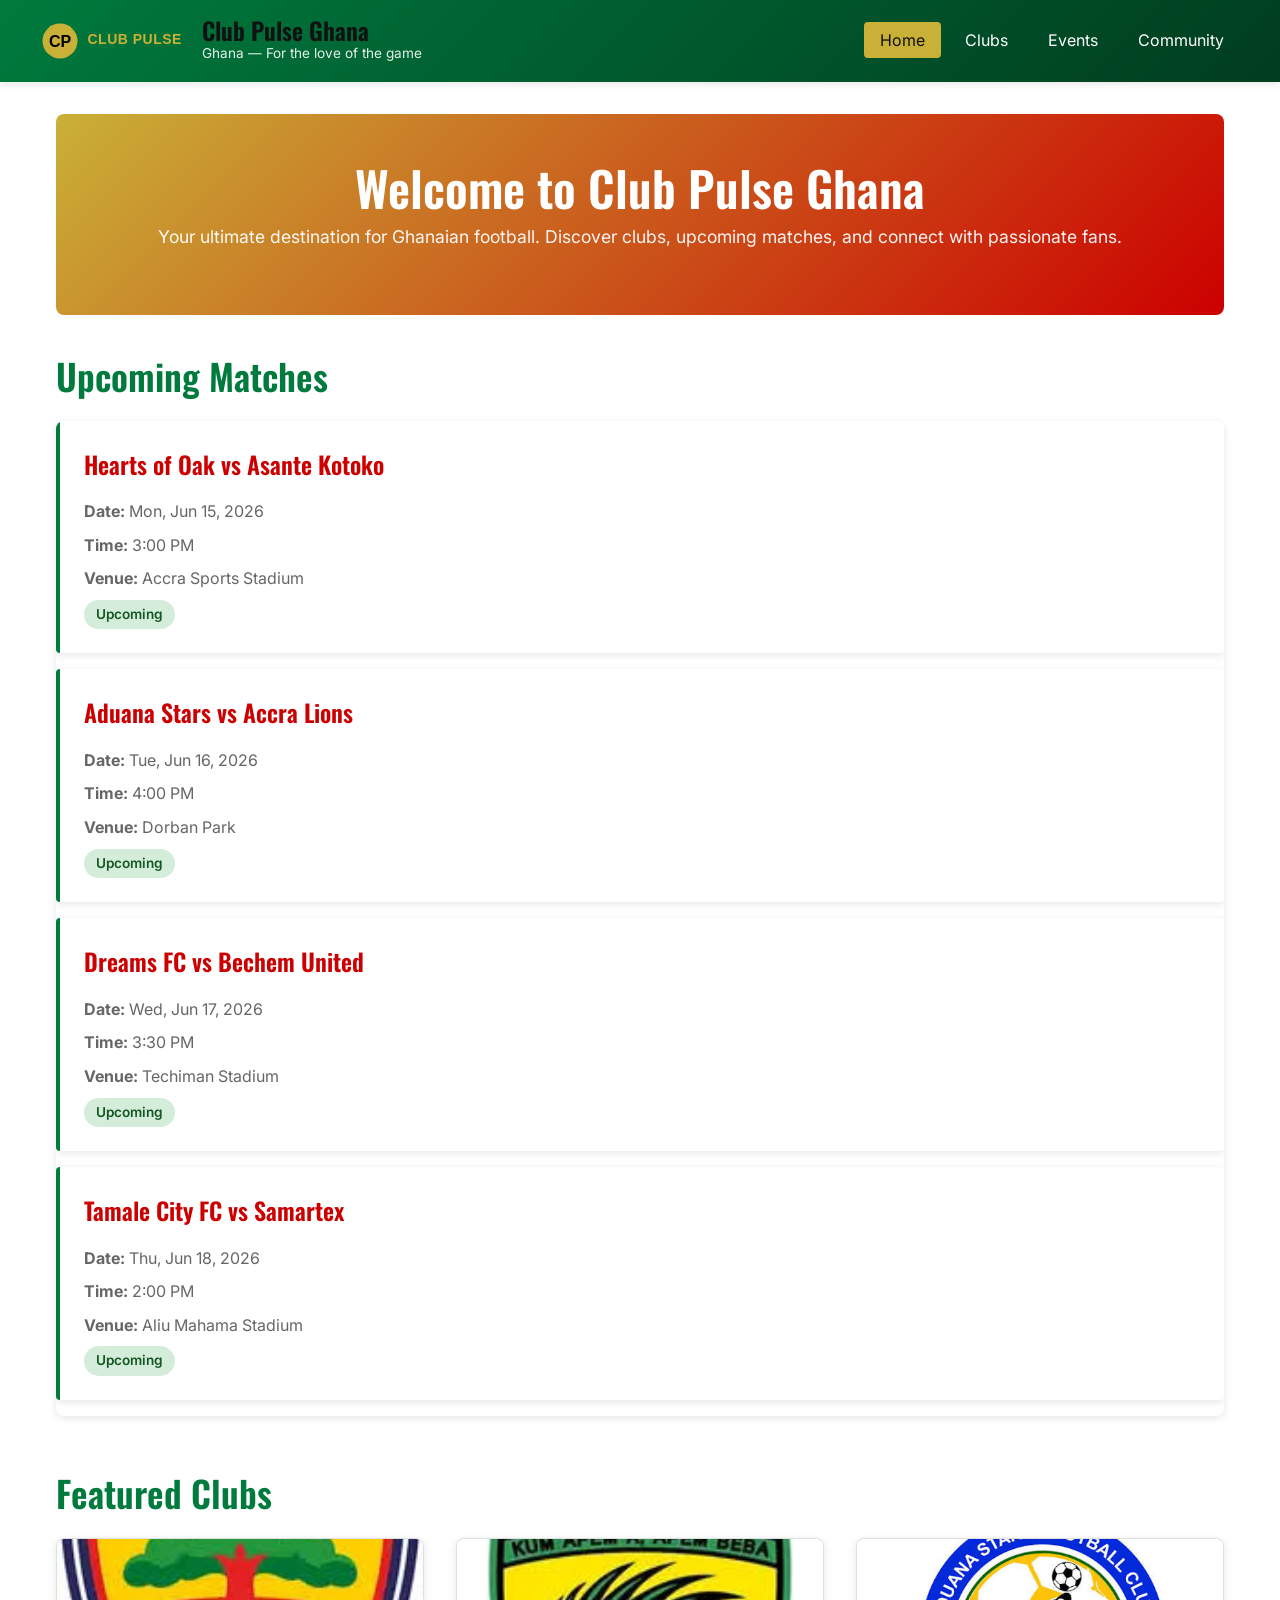
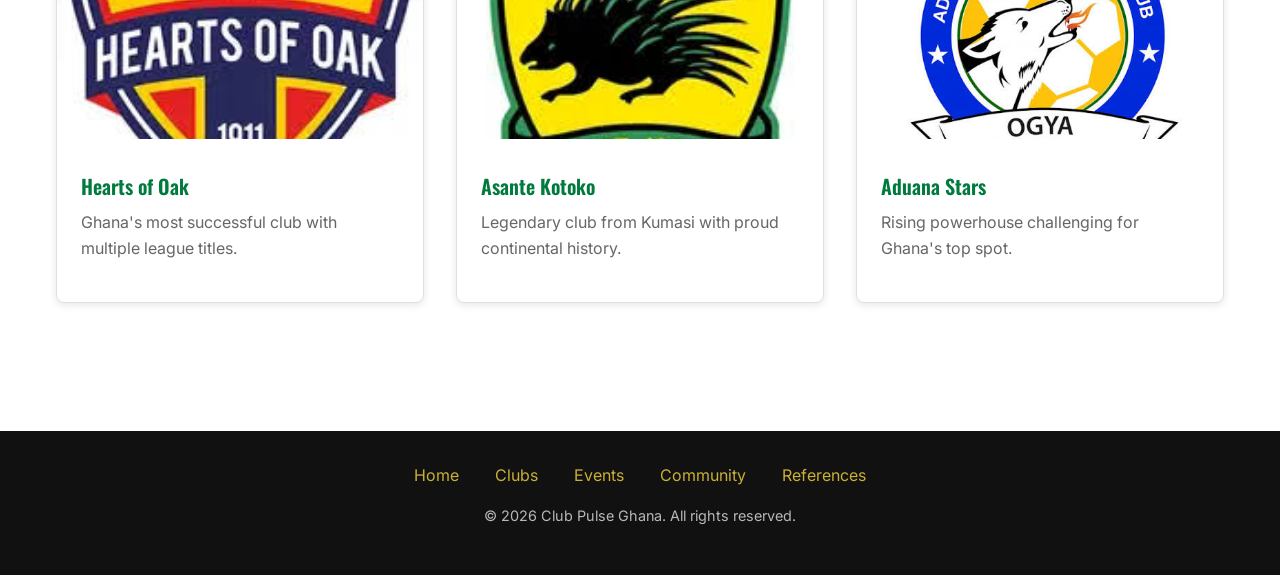
<file: project/index.html>
<!DOCTYPE html>
<html lang="en">

<head>
    <meta charset="UTF-8">
    <meta name="viewport" content="width=device-width, initial-scale=1.0">
    <meta name="description" content="Club Pulse Ghana - Your hub for Ghanaian football. Discover club profiles, match schedules, and connect with fans across Ghana.">
    <meta name="author" content="edward brefo">
    <title>Club Pulse Ghana - Home</title>
    <link rel="icon" href="../images/club-pulse-favicon2.svg" type="image/svg+xml">
    <link rel="preconnect" href="https://fonts.googleapis.com" crossorigin>
    <link rel="preconnect" href="https://fonts.gstatic.com" crossorigin>
    <link href="https://fonts.googleapis.com/css2?family=Oswald:wght@400;600&family=Inter:wght@300;400;600&display=swap" rel="stylesheet">
    <link rel="stylesheet" href="styles.css">
</head>

<body>
    <header>
        <div class="header-content">
            <div class="logo-section">
                <img src="../images/club-pulse-header.svg" alt="Club Pulse Ghana logo">
                <div>
                    <h1>Club Pulse Ghana</h1>
                    <p class="tagline">Ghana — For the love of the game</p>
                </div>
            </div>
            <nav>
                <ul>
                    <li><a href="index.html" class="active">Home</a></li>
                    <li><a href="clubs.html">Clubs</a></li>
                    <li><a href="events.html">Events</a></li>
                    <li><a href="community.html">Community</a></li>
                </ul>
            </nav>
        </div>
    </header>

    <main>
        <section class="hero">
            <h1>Welcome to Club Pulse Ghana</h1>
            <p>Your ultimate destination for Ghanaian football. Discover clubs, upcoming matches, and connect with passionate fans.</p>
        </section>

        <section>
            <h2>Upcoming Matches</h2>
            <div id="matchFeed" class="events-table">
                <p>Loading matches...</p>
            </div>
        </section>

        <section>
            <h2>Featured Clubs</h2>
            <div class="cards-grid">
                <div class="card">
                    <img src="../images/hearts-of-oak.jpg" alt="Hearts of Oak" class="card-image" loading="lazy">
                    <div class="card-content">
                        <h3 class="card-title">Hearts of Oak</h3>
                        <p class="card-text">Ghana's most successful club with multiple league titles.</p>
                    </div>
                </div>
                <div class="card">
                    <img src="../images/kotoko.jpg" alt="Asante Kotoko" class="card-image" loading="lazy">
                    <div class="card-content">
                        <h3 class="card-title">Asante Kotoko</h3>
                        <p class="card-text">Legendary club from Kumasi with proud continental history.</p>
                    </div>
                </div>
                <div class="card">
                    <img src="../images/aduana.jpg" alt="Aduana Stars" class="card-image" loading="lazy">
                    <div class="card-content">
                        <h3 class="card-title">Aduana Stars</h3>
                        <p class="card-text">Rising powerhouse challenging for Ghana's top spot.</p>
                    </div>
                </div>
            </div>
        </section>
    </main>

    <footer>
        <div class="footer-content">
            <div class="footer-links">
                <a href="index.html">Home</a>
                <a href="clubs.html">Clubs</a>
                <a href="events.html">Events</a>
                <a href="community.html">Community</a>
                <a href="references.html">References</a>
            </div>
            <p class="copyright">&copy; 2026 Club Pulse Ghana. All rights reserved.</p>
        </div>
    </footer>

    <script src="script.js"></script>
</body>

</html>
</file>
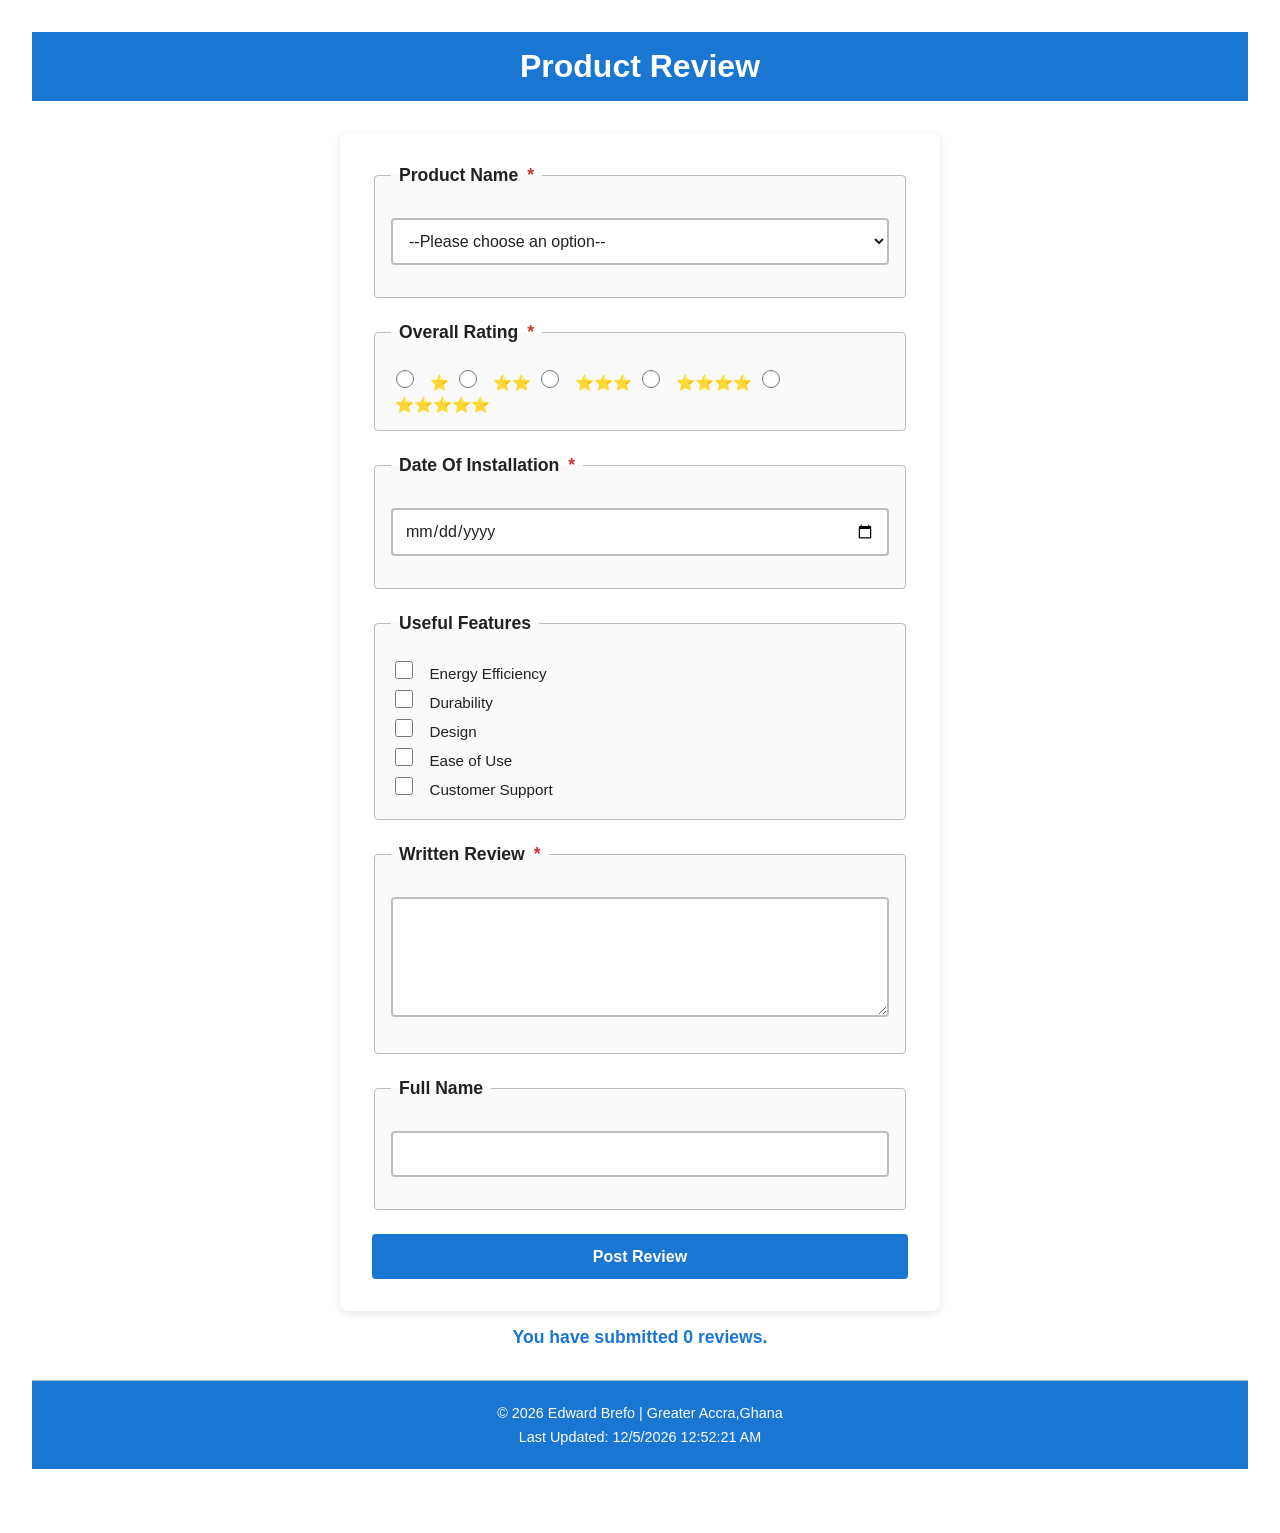
<file: forms.html>
<!DOCTYPE html>
<html lang="en">
<head>
    <meta charset="UTF-8">
    <meta name="viewport" content="width=device-width, initial-scale=1.0">
    <meta name="description" content="Product Review form to collect customer feedback on electronics including rating, installation date, and detailed reviews.">
    <meta name="author" content="Edward Brefo">
    <title>Product Review Form</title>
    <link rel="stylesheet" href="styles/forms.css">
    <script src="scripts/forms.js" defer></script>
</head>
<body>
    <header><h1>
        Product Review
    </h1></header>
    <main>
      <form id="reviewForm">
        <fieldset>
        <legend>Product Name <span class="required">*</span></legend>
        <select name="product" id="productSelect" required>
            <option value="" disabled selected>--Please choose an option--</option>
        </select>
        </fieldset>

        <fieldset>
        <legend>Overall Rating <span class="required">*</span></legend>
        <input type="radio" id="1star" name="rating" value="1" required>
        <label for="1star">⭐</label>
        <input type="radio" id="2star" name="rating" value="2">
        <label for="2star">⭐⭐</label>
        <input type="radio" id="3star" name="rating" value="3">
        <label for="3star">⭐⭐⭐</label>
        <input type="radio" id="4star" name="rating" value="4">
        <label for="4star">⭐⭐⭐⭐</label>
        <input type="radio" id="5star" name="rating" value="5">
        <label for="5star">⭐⭐⭐⭐⭐</label>
        </fieldset>

        <fieldset>
        <legend>Date Of Installation <span class="required">*</span></legend>
        <input type="date" id="dateInstall" name="dateInstall" required>
        </fieldset>
        
        <fieldset>
        <legend>Useful Features</legend>

        <input type="checkbox" id="featureEfficiency" name="features" value="Energy Efficiency">
        <label for="featureEfficiency">Energy Efficiency</label><br>

         <input type="checkbox" id="featureDurability" name="features" value="Durability">
         <label for="featureDurability">Durability</label><br>

         <input type="checkbox" id="featureDesign" name="features" value="Design">
         <label for="featureDesign">Design</label><br>

        <input type="checkbox" id="featureEase" name="features" value="Ease of Use">
        <label for="featureEase">Ease of Use</label><br>

        <input type="checkbox" id="featureSupport" name="features" value="Customer Support">
         <label for="featureSupport">Customer Support</label>
        </fieldset>
    
        <fieldset>
        <legend>Written Review <span class="required">*</span></legend>
        <textarea id="reviewText" name="reviewText" rows="4" cols="50" required></textarea>
        </fieldset>
        
        <fieldset>
        <legend>Full Name</legend>
        <input type="text" id="fullName" name="fullName">
        </fieldset>

        <button type="submit">Post Review</button>

      </form>
      <p id="reviewCount" style="text-align: center; margin-top: 1rem; font-weight: bold;"></p>
    </main>
    <footer>
    <p>©️ <span id="currentyear"></span> Edward Brefo | Greater Accra,Ghana</p>
    <p id="lastModified"></p>
    </footer>
</body>
</html>
</file>
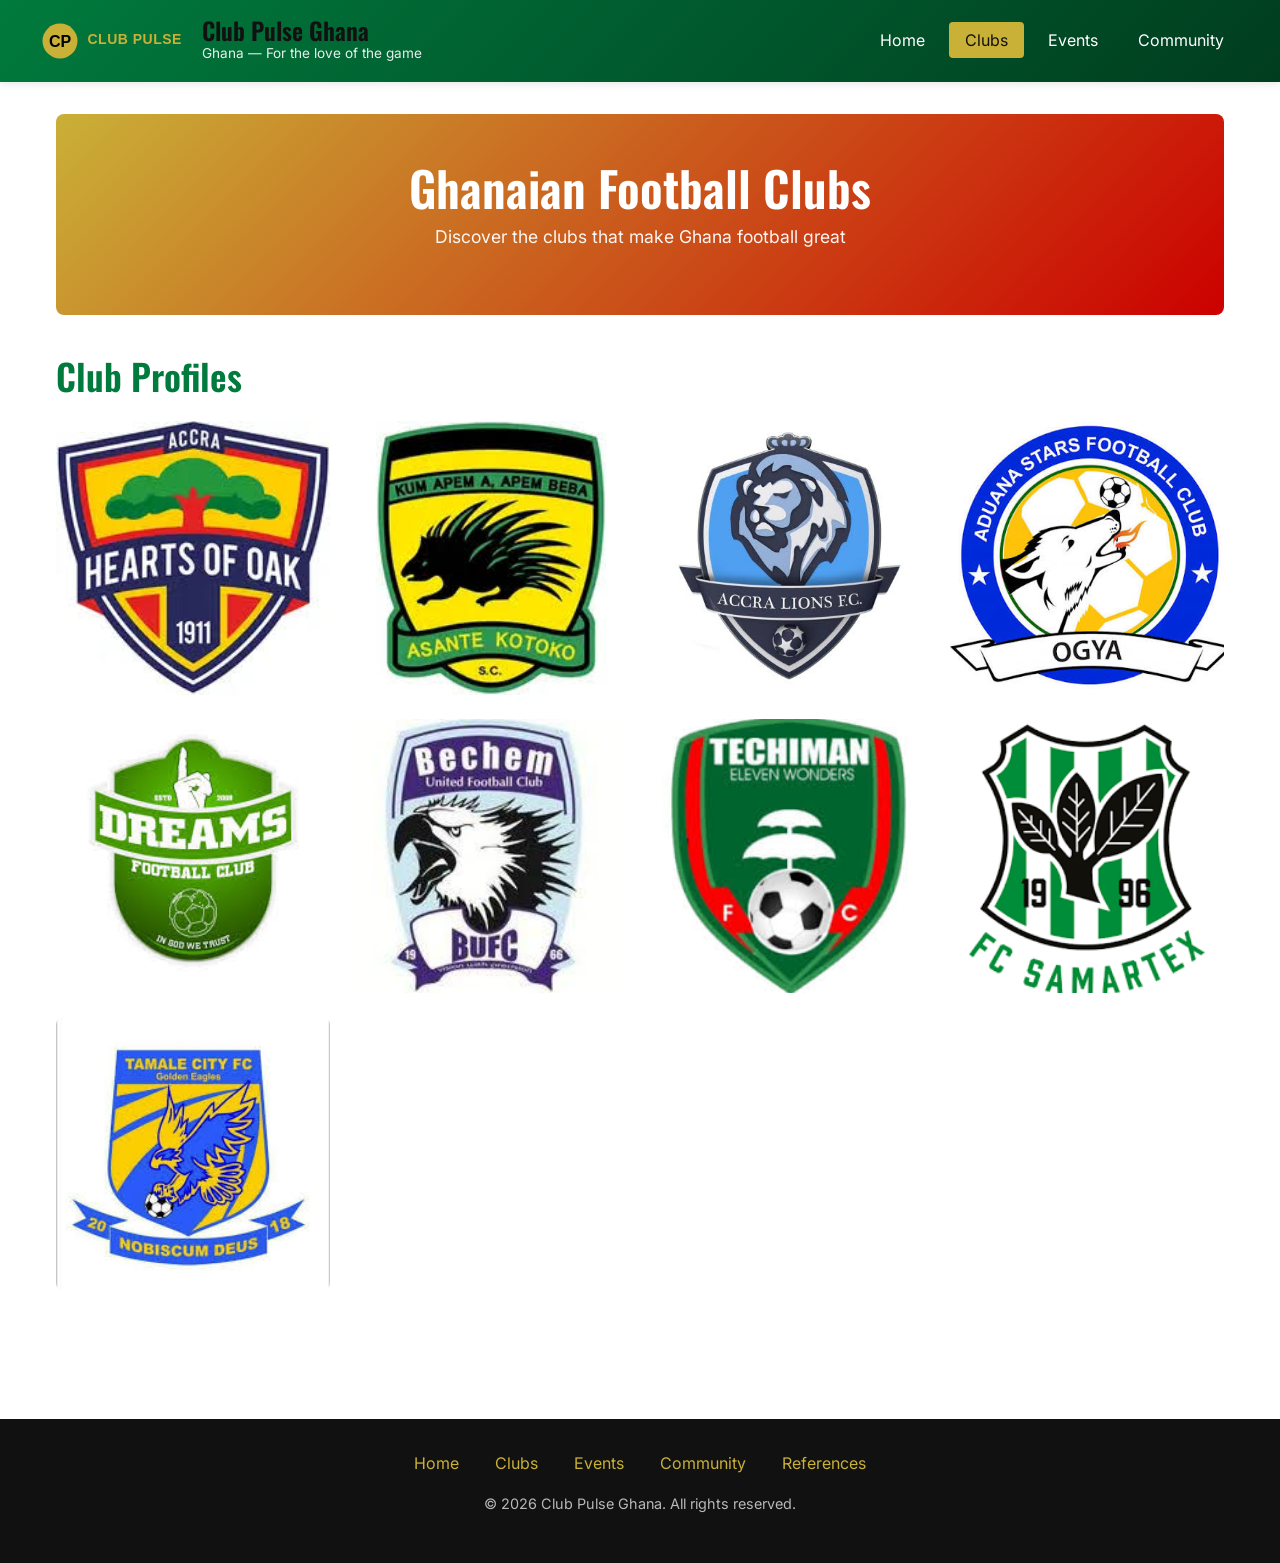
<file: project/clubs.html>
<!DOCTYPE html>
<html lang="en">

<head>
    <meta charset="UTF-8">
    <meta name="viewport" content="width=device-width, initial-scale=1.0">
    <meta name="description" content="Explore Ghana's top football clubs including Hearts of Oak, Asante Kotoko, and more on Club Pulse Ghana.">
    <title>Clubs - Club Pulse Ghana</title>
    <link rel="icon" href="../images/club-pulse-favicon2.svg" type="image">
    <link rel="preconnect" href="https://fonts.googleapis.com" crossorigin>
    <link rel="preconnect" href="https://fonts.gstatic.com" crossorigin>
    <link href="https://fonts.googleapis.com/css2?family=Oswald:wght@400;600&family=Inter:wght@300;400;600&display=swap" rel="stylesheet">
    <link rel="stylesheet" href="styles.css">
</head>

<body>
    <header>
        <div class="header-content">
            <div class="logo-section">
                <img src="../images/club-pulse-header.svg" alt="Club Pulse Ghana logo">
                <div>
                    <h1>Club Pulse Ghana</h1>
                    <p class="tagline">Ghana — For the love of the game</p>
                </div>
            </div>
            <nav>
                <ul>
                    <li><a href="index.html">Home</a></li>
                    <li><a href="clubs.html" class="active">Clubs</a></li>
                    <li><a href="events.html">Events</a></li>
                    <li><a href="community.html">Community</a></li>
                </ul>
            </nav>
        </div>
    </header>

    <main>
        <section class="hero">
            <h1>Ghanaian Football Clubs</h1>
            <p>Discover the clubs that make Ghana football great</p>
        </section>

        <section>
            <h2>Club Profiles</h2>
            <div class="gallery-grid">
                <div class="gallery-item">
                    <img src="../images/hearts-of-oak.jpg" alt="Hearts of Oak" loading="lazy">
                    <div class="gallery-overlay">
                        <div>Hearts of Oak</div>
                    </div>
                </div>
                <div class="gallery-item">
                    <img src="../images/kotoko.jpg" alt="Asante Kotoko" loading="lazy">
                    <div class="gallery-overlay">
                        <div>Asante Kotoko</div>
                    </div>
                </div>
                <div class="gallery-item">
                    <img src="../images/accra-lions.jpg" alt="Accra Lions" loading="lazy">
                    <div class="gallery-overlay">
                        <div>Accra Lions</div>
                    </div>
                </div>
                <div class="gallery-item">
                    <img src="../images/aduana.jpg" alt="Aduana Stars" loading="lazy">
                    <div class="gallery-overlay">
                        <div>Aduana Stars</div>
                    </div>
                </div>
                <div class="gallery-item">
                    <img src="../images/dreams.jpg" alt="Dreams FC" loading="lazy">
                    <div class="gallery-overlay">
                        <div>Dreams FC</div>
                    </div>
                </div>
                <div class="gallery-item">
                    <img src="../images/bechem.jpg" alt="Bechem United" loading="lazy">
                    <div class="gallery-overlay">
                        <div>Bechem United</div>
                    </div>
                </div>
                <div class="gallery-item">
                    <img src="../images/techiman-eleven-wonders.jpg" alt="Techiman Eleven Wonders" loading="lazy">
                    <div class="gallery-overlay">
                        <div>Techiman Eleven Wonders</div>
                    </div>
                </div>
                <div class="gallery-item">
                    <img src="../images/samartex.png" alt="Samartex" loading="lazy">
                    <div class="gallery-overlay">
                        <div>Samartex</div>
                    </div>
                </div>
                <div class="gallery-item">
                    <img src="../images/tamale-city.jpg" alt="Tamale City FC" loading="lazy">
                    <div class="gallery-overlay">
                        <div>Tamale City FC</div>
                    </div>
                </div>
            </div>
        </section>
    </main>

    <footer>
        <div class="footer-content">
            <div class="footer-links">
                <a href="index.html">Home</a>
                <a href="clubs.html">Clubs</a>
                <a href="events.html">Events</a>
                <a href="community.html">Community</a>
                <a href="references.html">References</a>
            </div>
            <p class="copyright">&copy; 2026 Club Pulse Ghana. All rights reserved.</p>
        </div>
    </footer>

    <script src="script.js"></script>
</body>

</html>
</file>
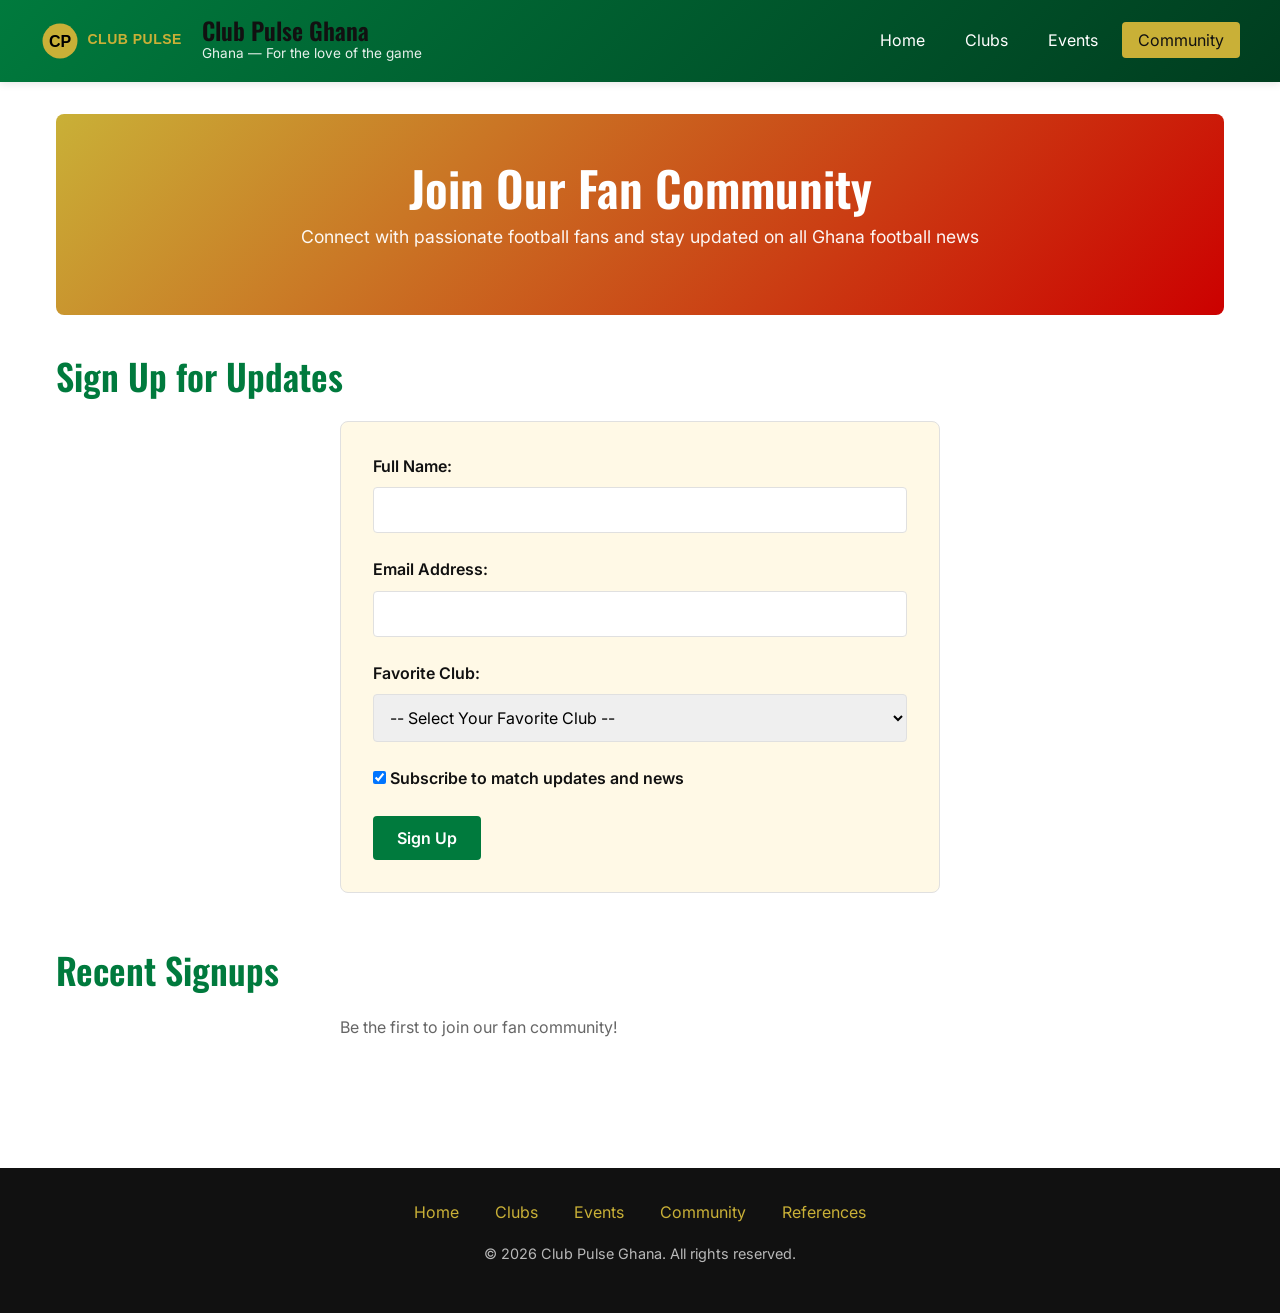
<file: project/community.html>
<!DOCTYPE html>
<html lang="en">

<head>
    <meta charset="UTF-8">
    <meta name="viewport" content="width=device-width, initial-scale=1.0">
    <meta name="description" content="Join the Club Pulse Ghana fan community. Sign up to receive match updates and connect with fellow football enthusiasts.">
    <title>Community - Club Pulse Ghana</title>
    <link rel="icon" href="../images/club-pulse-favicon2.svg" type="image/svg+xml">
    <link rel="preconnect" href="https://fonts.googleapis.com" crossorigin>
    <link rel="preconnect" href="https://fonts.gstatic.com" crossorigin>
    <link href="https://fonts.googleapis.com/css2?family=Oswald:wght@400;600&family=Inter:wght@300;400;600&display=swap" rel="stylesheet">
    <link rel="stylesheet" href="styles.css">
</head>

<body>
    <header>
        <div class="header-content">
            <div class="logo-section">
                <img src="../images/club-pulse-header.svg" alt="Club Pulse Ghana logo">
                <div>
                    <h1>Club Pulse Ghana</h1>
                    <p class="tagline">Ghana — For the love of the game</p>
                </div>
            </div>
            <nav>
                <ul>
                    <li><a href="index.html">Home</a></li>
                    <li><a href="clubs.html">Clubs</a></li>
                    <li><a href="events.html">Events</a></li>
                    <li><a href="community.html" class="active">Community</a></li>
                </ul>
            </nav>
        </div>
    </header>

    <main>
        <section class="hero">
            <h1>Join Our Fan Community</h1>
            <p>Connect with passionate football fans and stay updated on all Ghana football news</p>
        </section>

        <section>
            <h2>Sign Up for Updates</h2>
            <form id="fanForm">
                <div class="form-group">
                    <label for="name">Full Name:</label>
                    <input type="text" id="name" name="name" required>
                </div>

                <div class="form-group">
                    <label for="email">Email Address:</label>
                    <input type="email" id="email" name="email" required>
                </div>

                <div class="form-group">
                    <label for="club">Favorite Club:</label>
                    <select id="club" name="club" required>
                        <option value="">-- Select Your Favorite Club --</option>
                        <option value="Hearts of Oak">Hearts of Oak</option>
                        <option value="Asante Kotoko">Asante Kotoko</option>
                        <option value="Aduana Stars">Aduana Stars</option>
                        <option value="Accra Lions">Accra Lions</option>
                        <option value="Dreams FC">Dreams FC</option>
                        <option value="Bechem United">Bechem United</option>
                        <option value="Techiman Eleven Wonders">Techiman Eleven Wonders</option>
                        <option value="Samartex">Samartex</option>
                        <option value="Tamale City">Tamale City FC</option>
                    </select>
                </div>

                <div class="form-group">
                    <label>
                        <input type="checkbox" name="newsletter" checked>
                        Subscribe to match updates and news
                    </label>
                </div>

                <button type="submit" class="btn">Sign Up</button>
            </form>

            <div id="formMessage"></div>
        </section>

        <section>
            <h2>Recent Signups</h2>
            <div id="signupsList" class="signups-list">
                <p>Be the first to join our fan community!</p>
            </div>
        </section>
    </main>

    <footer>
        <div class="footer-content">
            <div class="footer-links">
                <a href="index.html">Home</a>
                <a href="clubs.html">Clubs</a>
                <a href="events.html">Events</a>
                <a href="community.html">Community</a>
                <a href="references.html">References</a>
            </div>
            <p class="copyright">&copy; 2026 Club Pulse Ghana. All rights reserved.</p>
        </div>
    </footer>

    <script src="script.js"></script>
</body>

</html>
</file>
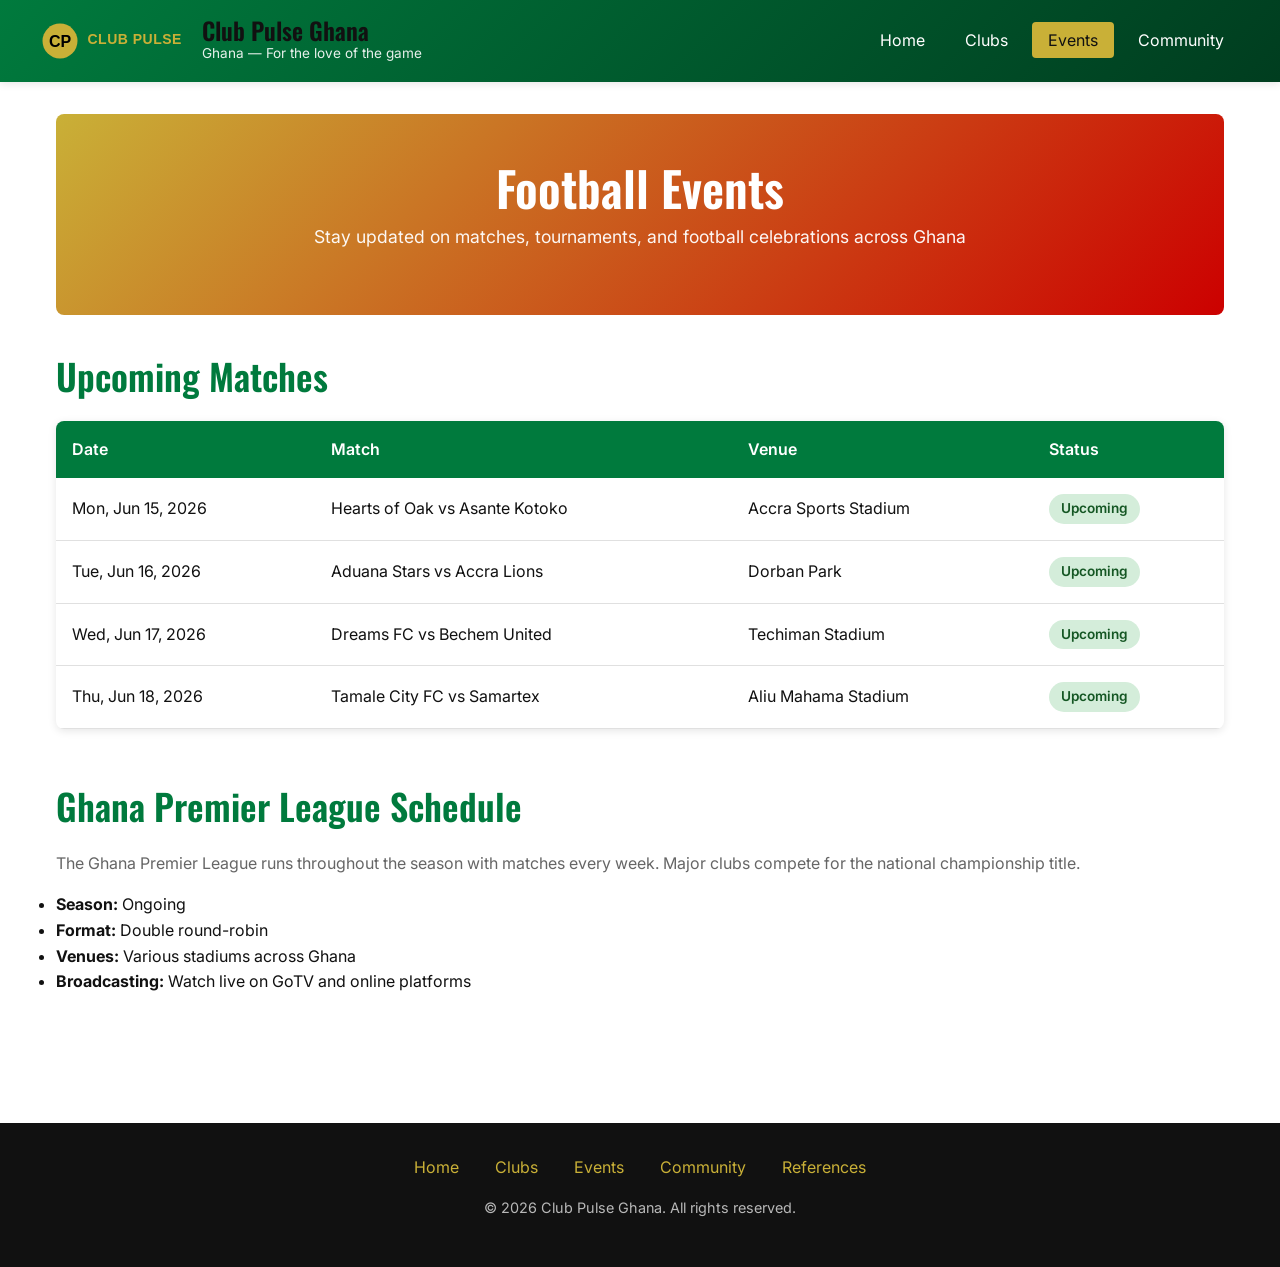
<file: project/events.html>
<!DOCTYPE html>
<html lang="en">

<head>
    <meta charset="UTF-8">
    <meta name="viewport" content="width=device-width, initial-scale=1.0">
    <meta name="description" content="View upcoming football events, matches, and tournaments in Ghana on Club Pulse Ghana.">
    <title>Events - Club Pulse Ghana</title>
    <link rel="icon" href="../images/club-pulse-favicon2.svg" type="image/svg+xml">
    <link rel="preconnect" href="https://fonts.googleapis.com" crossorigin>
    <link rel="preconnect" href="https://fonts.gstatic.com" crossorigin>
    <link href="https://fonts.googleapis.com/css2?family=Oswald:wght@400;600&family=Inter:wght@300;400;600&display=swap" rel="stylesheet">
    <link rel="stylesheet" href="styles.css">
</head>

<body>
    <header>
        <div class="header-content">
            <div class="logo-section">
                <img src="../images/club-pulse-header.svg" alt="Club Pulse Ghana logo">
                <div>
                    <h1>Club Pulse Ghana</h1>
                    <p class="tagline">Ghana — For the love of the game</p>
                </div>
            </div>
            <nav>
                <ul>
                    <li><a href="index.html">Home</a></li>
                    <li><a href="clubs.html">Clubs</a></li>
                    <li><a href="events.html" class="active">Events</a></li>
                    <li><a href="community.html">Community</a></li>
                </ul>
            </nav>
        </div>
    </header>

    <main>
        <section class="hero">
            <h1>Football Events</h1>
            <p>Stay updated on matches, tournaments, and football celebrations across Ghana</p>
        </section>

        <section>
            <h2>Upcoming Matches</h2>
            <table class="events-table">
                <thead>
                    <tr>
                        <th>Date</th>
                        <th>Match</th>
                        <th>Venue</th>
                        <th>Status</th>
                    </tr>
                </thead>
                <tbody id="eventsTableBody">
                    <tr>
                        <td>Loading...</td>
                        <td></td>
                        <td></td>
                        <td></td>
                    </tr>
                </tbody>
            </table>
        </section>

        <section>
            <h2>Ghana Premier League Schedule</h2>
            <p>The Ghana Premier League runs throughout the season with matches every week. Major clubs compete for the national championship title.</p>
            <ul>
                <li><strong>Season:</strong> Ongoing</li>
                <li><strong>Format:</strong> Double round-robin</li>
                <li><strong>Venues:</strong> Various stadiums across Ghana</li>
                <li><strong>Broadcasting:</strong> Watch live on GoTV and online platforms</li>
            </ul>
        </section>
    </main>

    <footer>
        <div class="footer-content">
            <div class="footer-links">
                <a href="index.html">Home</a>
                <a href="clubs.html">Clubs</a>
                <a href="events.html">Events</a>
                <a href="community.html">Community</a>
                <a href="references.html">References</a>
            </div>
            <p class="copyright">&copy; 2026 Club Pulse Ghana. All rights reserved.</p>
        </div>
    </footer>

    <script src="script.js"></script>
</body>

</html>
</file>
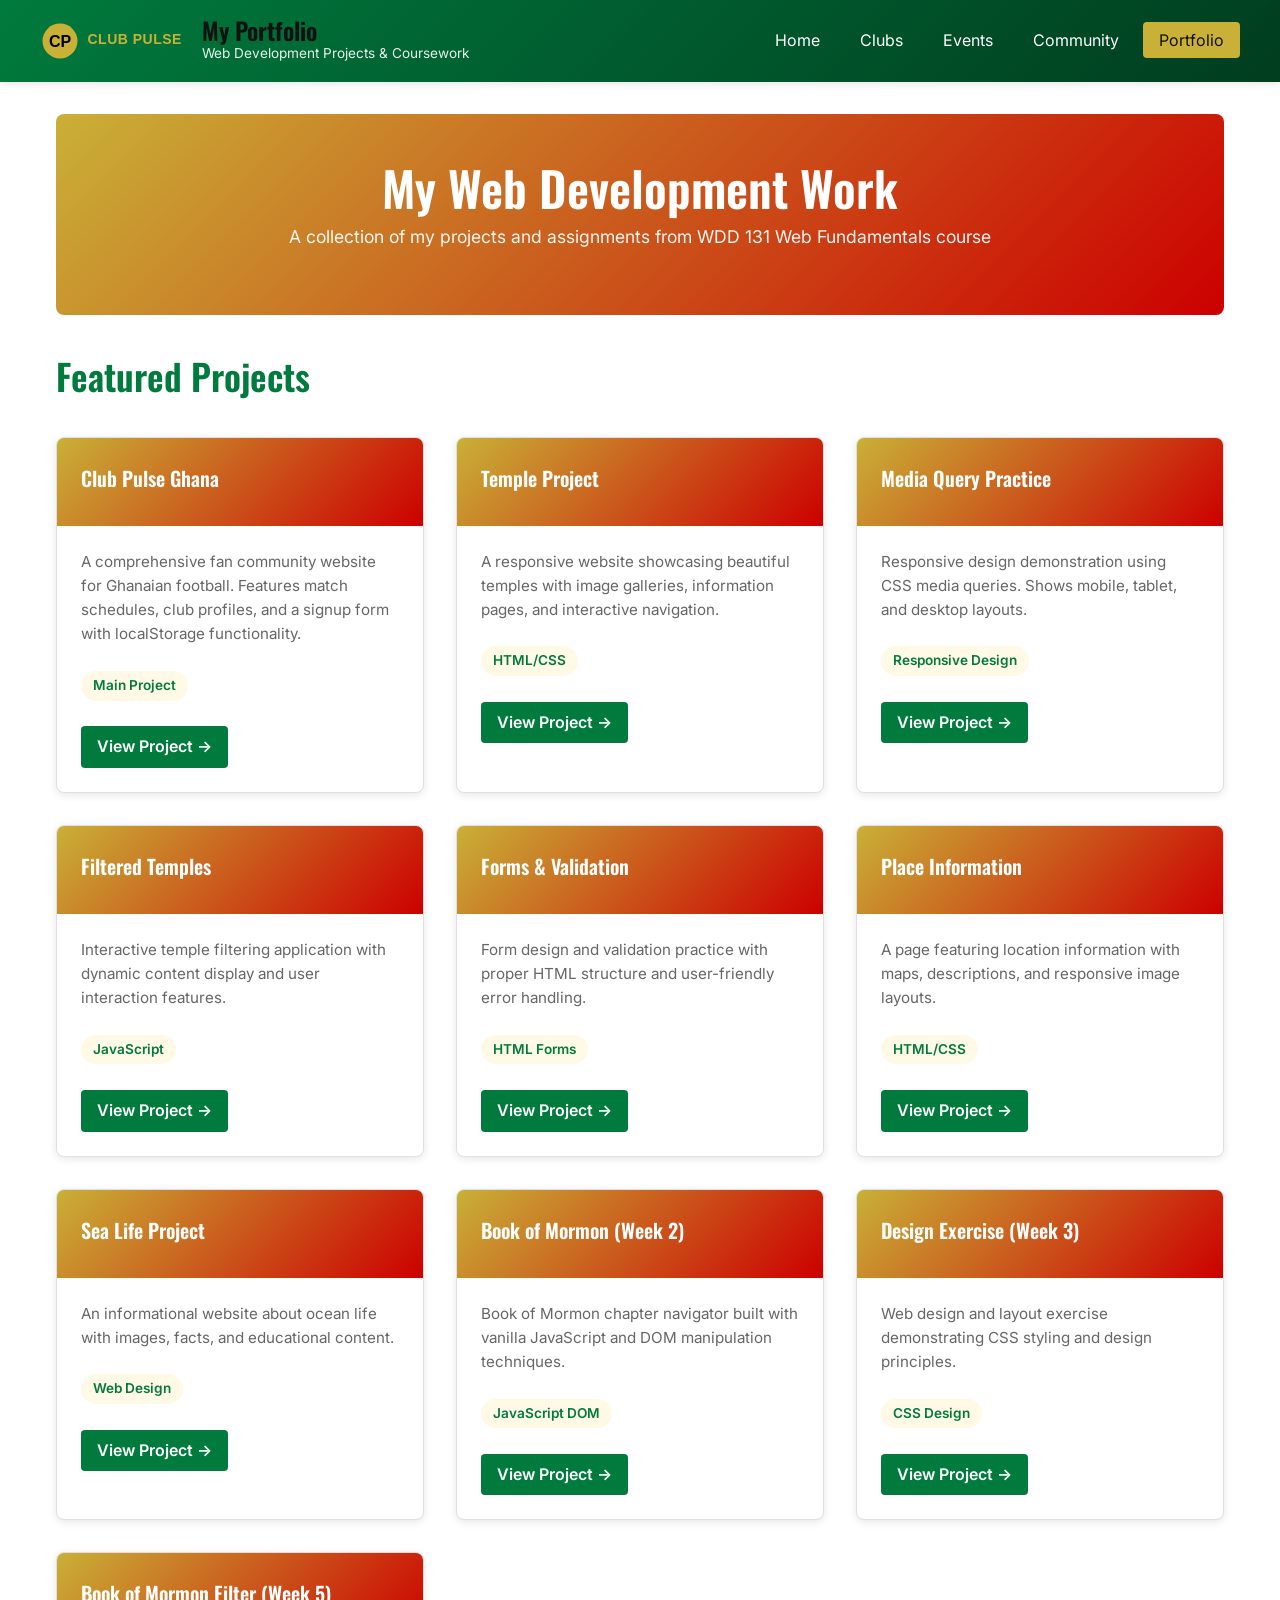
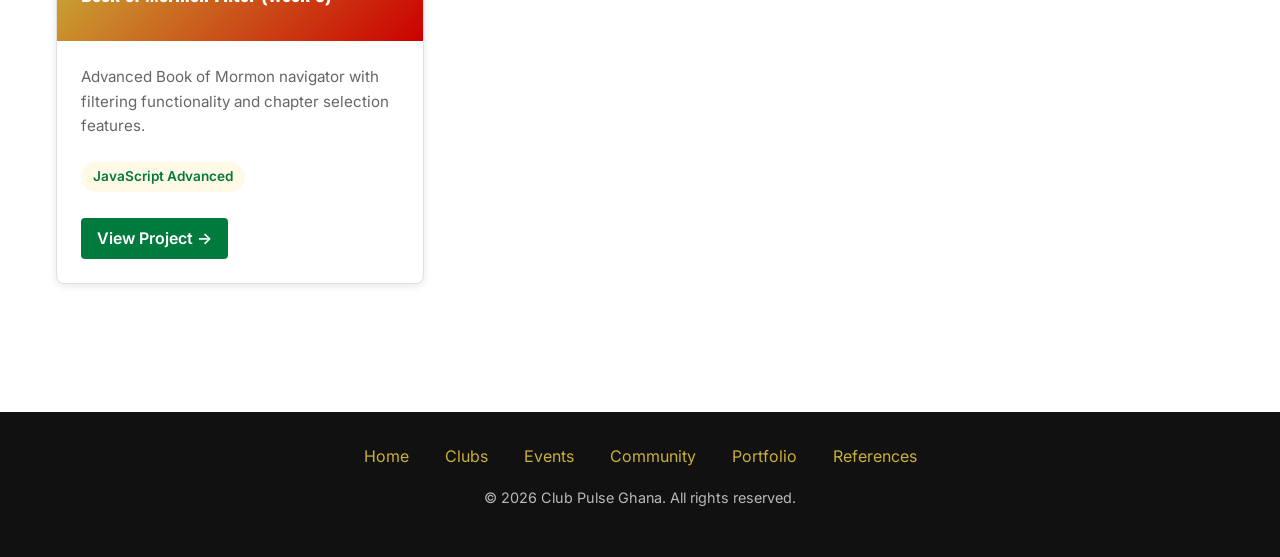
<file: project/portfolio.html>
<!DOCTYPE html>
<html lang="en">

<head>
    <meta charset="UTF-8">
    <meta name="viewport" content="width=device-width, initial-scale=1.0">
    <meta name="description" content="Portfolio - My Web Development Projects and Coursework">
    <title>Portfolio - My Work</title>
    <link rel="icon" href="../images/club-pulse-favicon2.svg" type="image/svg+xml">
    <link rel="preconnect" href="https://fonts.googleapis.com" crossorigin>
    <link rel="preconnect" href="https://fonts.gstatic.com" crossorigin>
    <link href="https://fonts.googleapis.com/css2?family=Oswald:wght@400;600&family=Inter:wght@300;400;600&display=swap" rel="stylesheet">
    <link rel="stylesheet" href="styles.css">
    <style>
        .portfolio-grid {
            display: grid;
            grid-template-columns: repeat(auto-fit, minmax(300px, 1fr));
            gap: 2rem;
            margin-top: 2rem;
        }

        .portfolio-card {
            background: white;
            border: 1px solid var(--border-light);
            border-radius: 8px;
            overflow: hidden;
            box-shadow: var(--shadow);
            transition: var(--transition);
        }

        .portfolio-card:hover {
            transform: translateY(-4px);
            box-shadow: 0 4px 16px rgba(0, 0, 0, 0.15);
        }

        .portfolio-card-header {
            background: linear-gradient(135deg, var(--brand-gold) 0%, var(--brand-red) 100%);
            color: white;
            padding: 1.5rem;
        }

        .portfolio-card-header h3 {
            margin: 0 0 0.5rem 0;
            color: white;
            font-size: 1.25rem;
        }

        .portfolio-card-description {
            padding: 1.5rem;
        }

        .portfolio-card-description p {
            margin-bottom: 1rem;
            font-size: 0.95rem;
        }

        .portfolio-card-link {
            display: inline-block;
            background: var(--brand-green);
            color: white;
            padding: 0.5rem 1rem;
            border-radius: 4px;
            text-decoration: none;
            transition: var(--transition);
            font-weight: 600;
        }

        .portfolio-card-link:hover {
            background: var(--brand-red);
            text-decoration: none;
        }

        .category-label {
            display: inline-block;
            background: var(--bg-soft);
            color: var(--brand-green);
            padding: 0.25rem 0.75rem;
            border-radius: 20px;
            font-size: 0.85rem;
            margin-top: 0.5rem;
            font-weight: 600;
        }
    </style>
</head>

<body>
    <header>
        <div class="header-content">
            <div class="logo-section">
                <img src="../images/club-pulse-header.svg" alt="Club Pulse Ghana logo">
                <div>
                    <h1>My Portfolio</h1>
                    <p class="tagline">Web Development Projects & Coursework</p>
                </div>
            </div>
            <nav>
                <ul>
                    <li><a href="index.html">Home</a></li>
                    <li><a href="clubs.html">Clubs</a></li>
                    <li><a href="events.html">Events</a></li>
                    <li><a href="community.html">Community</a></li>
                    <li><a href="portfolio.html" class="active">Portfolio</a></li>
                </ul>
            </nav>
        </div>
    </header>

    <main>
        <section class="hero">
            <h1>My Web Development Work</h1>
            <p>A collection of my projects and assignments from WDD 131 Web Fundamentals course</p>
        </section>

        <section>
            <h2>Featured Projects</h2>
            <div class="portfolio-grid">
                <!-- Main Project -->
                <div class="portfolio-card">
                    <div class="portfolio-card-header">
                        <h3>Club Pulse Ghana</h3>
                    </div>
                    <div class="portfolio-card-description">
                        <p>A comprehensive fan community website for Ghanaian football. Features match schedules, club profiles, and a signup form with localStorage functionality.</p>
                        <span class="category-label">Main Project</span>
                        <br><br>
                        <a href="index.html" class="portfolio-card-link">View Project →</a>
                    </div>
                </div>

                <!-- Temple Project -->
                <div class="portfolio-card">
                    <div class="portfolio-card-header">
                        <h3>Temple Project</h3>
                    </div>
                    <div class="portfolio-card-description">
                        <p>A responsive website showcasing beautiful temples with image galleries, information pages, and interactive navigation.</p>
                        <span class="category-label">HTML/CSS</span>
                        <br><br>
                        <a href="../temple.html" class="portfolio-card-link">View Project →</a>
                    </div>
                </div>

                <!-- Media Query Project -->
                <div class="portfolio-card">
                    <div class="portfolio-card-header">
                        <h3>Media Query Practice</h3>
                    </div>
                    <div class="portfolio-card-description">
                        <p>Responsive design demonstration using CSS media queries. Shows mobile, tablet, and desktop layouts.</p>
                        <span class="category-label">Responsive Design</span>
                        <br><br>
                        <a href="../media-query.html" class="portfolio-card-link">View Project →</a>
                    </div>
                </div>

                <!-- Filtered Temples -->
                <div class="portfolio-card">
                    <div class="portfolio-card-header">
                        <h3>Filtered Temples</h3>
                    </div>
                    <div class="portfolio-card-description">
                        <p>Interactive temple filtering application with dynamic content display and user interaction features.</p>
                        <span class="category-label">JavaScript</span>
                        <br><br>
                        <a href="../filtered-temples.html" class="portfolio-card-link">View Project →</a>
                    </div>
                </div>

                <!-- Forms -->
                <div class="portfolio-card">
                    <div class="portfolio-card-header">
                        <h3>Forms & Validation</h3>
                    </div>
                    <div class="portfolio-card-description">
                        <p>Form design and validation practice with proper HTML structure and user-friendly error handling.</p>
                        <span class="category-label">HTML Forms</span>
                        <br><br>
                        <a href="../forms.html" class="portfolio-card-link">View Project →</a>
                    </div>
                </div>

                <!-- Place Project -->
                <div class="portfolio-card">
                    <div class="portfolio-card-header">
                        <h3>Place Information</h3>
                    </div>
                    <div class="portfolio-card-description">
                        <p>A page featuring location information with maps, descriptions, and responsive image layouts.</p>
                        <span class="category-label">HTML/CSS</span>
                        <br><br>
                        <a href="../place.html" class="portfolio-card-link">View Project →</a>
                    </div>
                </div>

                <!-- Sea Project -->
                <div class="portfolio-card">
                    <div class="portfolio-card-header">
                        <h3>Sea Life Project</h3>
                    </div>
                    <div class="portfolio-card-description">
                        <p>An informational website about ocean life with images, facts, and educational content.</p>
                        <span class="category-label">Web Design</span>
                        <br><br>
                        <a href="../sea.html" class="portfolio-card-link">View Project →</a>
                    </div>
                </div>

                <!-- BOM Week 02 -->
                <div class="portfolio-card">
                    <div class="portfolio-card-header">
                        <h3>Book of Mormon (Week 2)</h3>
                    </div>
                    <div class="portfolio-card-description">
                        <p>Book of Mormon chapter navigator built with vanilla JavaScript and DOM manipulation techniques.</p>
                        <span class="category-label">JavaScript DOM</span>
                        <br><br>
                        <a href="../week02/bom.html" class="portfolio-card-link">View Project →</a>
                    </div>
                </div>

                <!-- Design Week 03 -->
                <div class="portfolio-card">
                    <div class="portfolio-card-header">
                        <h3>Design Exercise (Week 3)</h3>
                    </div>
                    <div class="portfolio-card-description">
                        <p>Web design and layout exercise demonstrating CSS styling and design principles.</p>
                        <span class="category-label">CSS Design</span>
                        <br><br>
                        <a href="../week03/design.html" class="portfolio-card-link">View Project →</a>
                    </div>
                </div>

                <!-- BOM Filter Week 05 -->
                <div class="portfolio-card">
                    <div class="portfolio-card-header">
                        <h3>Book of Mormon Filter (Week 5)</h3>
                    </div>
                    <div class="portfolio-card-description">
                        <p>Advanced Book of Mormon navigator with filtering functionality and chapter selection features.</p>
                        <span class="category-label">JavaScript Advanced</span>
                        <br><br>
                        <a href="../week05/bomfilter.html" class="portfolio-card-link">View Project →</a>
                    </div>
                </div>
            </div>
        </section>
    </main>

    <footer>
        <div class="footer-content">
            <div class="footer-links">
                <a href="index.html">Home</a>
                <a href="clubs.html">Clubs</a>
                <a href="events.html">Events</a>
                <a href="community.html">Community</a>
                <a href="portfolio.html">Portfolio</a>
                <a href="references.html">References</a>
            </div>
            <p class="copyright">&copy; 2026 Club Pulse Ghana. All rights reserved.</p>
        </div>
    </footer>

    <script src="script.js"></script>
</body>

</html>
</file>
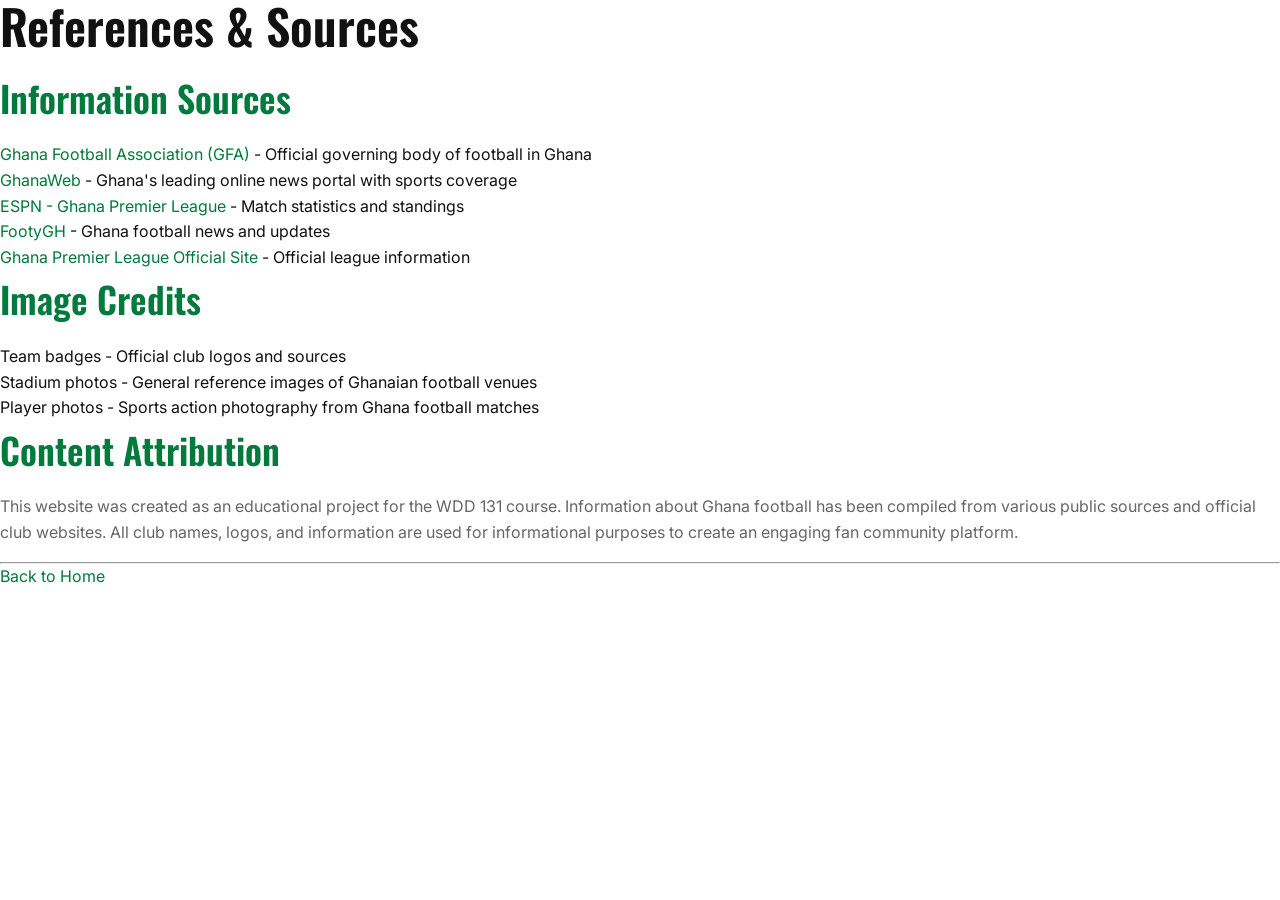
<file: project/references.html>
<!DOCTYPE html>
<html lang="en">

<head>
    <meta charset="UTF-8">
    <meta name="viewport" content="width=device-width, initial-scale=1.0">
    <title>References - Club Pulse Ghana</title>
    <link rel="stylesheet" href="styles.css">
</head>

<body>
    <h1>References & Sources</h1>

    <h2>Information Sources</h2>
    <ul>
        <li><a href="https://www.ghanafa.org/">Ghana Football Association (GFA)</a> - Official governing body of football in Ghana</li>
        <li><a href="https://www.ghanaweb.com/">GhanaWeb</a> - Ghana's leading online news portal with sports coverage</li>
        <li><a href="https://www.espn.com/soccer/league/_/name/gpl">ESPN - Ghana Premier League</a> - Match statistics and standings</li>
        <li><a href="https://www.footygh.com/">FootyGH</a> - Ghana football news and updates</li>
        <li><a href="https://www.premierleague.com.gh/">Ghana Premier League Official Site</a> - Official league information</li>
    </ul>

    <h2>Image Credits</h2>
    <ul>
        <li>Team badges - Official club logos and sources</li>
        <li>Stadium photos - General reference images of Ghanaian football venues</li>
        <li>Player photos - Sports action photography from Ghana football matches</li>
    </ul>

    <h2>Content Attribution</h2>
    <p>This website was created as an educational project for the WDD 131 course. Information about Ghana football has been compiled from various public sources and official club websites. All club names, logos, and information are used for informational purposes to create an engaging fan community platform.</p>

    <hr>
    <p><a href="index.html">Back to Home</a></p>
</body>

</html>
</file>
<file: project/styles.css>
/* Club Pulse Ghana - Main Stylesheet */
@import url('https://fonts.googleapis.com/css2?family=Oswald:wght@400;600&family=Inter:wght@300;400;600&display=swap');

:root {
    --brand-gold: #C9B037;
    --brand-red: #CC0000;
    --brand-green: #007A3D;
    --text: #111111;
    --text-light: #666666;
    --bg-soft: #FFF9E6;
    --border-light: #E0E0E0;
    --shadow: 0 2px 8px rgba(0, 0, 0, 0.1);
    --transition: all 0.3s ease;
}

* {
    margin: 0;
    padding: 0;
    box-sizing: border-box;
}

html {
    scroll-behavior: smooth;
}

body {
    font-family: 'Inter', system-ui, -apple-system, 'Segoe UI', Roboto, Arial, sans-serif;
    color: var(--text);
    line-height: 1.6;
    background-color: white;
}

/* Typography */
h1, h2, h3, h4, h5, h6 {
    font-family: 'Oswald', Arial, sans-serif;
    font-weight: 600;
    margin-bottom: 1rem;
    color: var(--text);
}

h1 {
    font-size: clamp(1.75rem, 5vw, 3rem);
    line-height: 1.1;
}

h2 {
    font-size: clamp(1.5rem, 4vw, 2.25rem);
    color: var(--brand-green);
}

h3 {
    font-size: clamp(1.1rem, 3vw, 1.5rem);
}

p {
    margin-bottom: 1rem;
    color: var(--text-light);
}

a {
    color: var(--brand-green);
    text-decoration: none;
    transition: var(--transition);
}

a:hover {
    color: var(--brand-red);
    text-decoration: underline;
}

/* Header & Navigation */
header {
    background: linear-gradient(135deg, var(--brand-green) 0%, #003d1f 100%);
    color: white;
    padding: 1rem;
    box-shadow: var(--shadow);
    position: sticky;
    top: 0;
    z-index: 1000;
}

.header-content {
    max-width: 1200px;
    margin: 0 auto;
    display: flex;
    justify-content: space-between;
    align-items: center;
    gap: 1rem;
}

.logo-section {
    display: flex;
    align-items: center;
    gap: 0.75rem;
}

.logo-section img {
    height: 50px;
    width: auto;
}

.logo-section h1 {
    margin: 0;
    font-size: 1.5rem;
}

.tagline {
    font-size: 0.85rem;
    color: rgba(255, 255, 255, 0.9);
    margin: 0;
}

/* Navigation */
nav ul {
    list-style: none;
    display: flex;
    flex-wrap: wrap;
    gap: 0.5rem;
}

nav a {
    color: white;
    padding: 0.5rem 1rem;
    border-radius: 4px;
    transition: var(--transition);
}

nav a:hover {
    background-color: var(--brand-gold);
    color: var(--text);
    text-decoration: none;
}

nav a.active {
    background-color: var(--brand-gold);
    color: var(--text);
}

/* Hamburger Menu */
.hamburger {
    display: none;
    flex-direction: column;
    cursor: pointer;
    gap: 5px;
}

.hamburger span {
    width: 25px;
    height: 3px;
    background-color: white;
    border-radius: 2px;
    transition: var(--transition);
}

/* Main Content */
main {
    max-width: 1200px;
    margin: 0 auto;
    padding: 2rem 1rem;
}

section {
    margin-bottom: 3rem;
}

/* Hero Section */
.hero {
    background: linear-gradient(135deg, var(--brand-gold) 0%, var(--brand-red) 100%);
    color: white;
    padding: 3rem 1rem;
    border-radius: 8px;
    text-align: center;
    margin-bottom: 2rem;
}

.hero h1 {
    color: white;
    margin-bottom: 0.5rem;
}

.hero p {
    color: rgba(255, 255, 255, 0.95);
    font-size: 1.1rem;
}

/* Match Card */
.match-card {
    background: white;
    border-left: 4px solid var(--brand-green);
    padding: 1.5rem;
    margin-bottom: 1rem;
    border-radius: 4px;
    box-shadow: var(--shadow);
}

.match-card h3 {
    margin-top: 0;
    color: var(--brand-red);
}

.match-card p {
    margin-bottom: 0.5rem;
}

/* Cards Grid */
.cards-grid {
    display: grid;
    grid-template-columns: repeat(auto-fit, minmax(280px, 1fr));
    gap: 2rem;
}

.card {
    background: white;
    border: 1px solid var(--border-light);
    border-radius: 8px;
    overflow: hidden;
    box-shadow: var(--shadow);
    transition: var(--transition);
}

.card:hover {
    transform: translateY(-4px);
    box-shadow: 0 4px 16px rgba(0, 0, 0, 0.15);
}

.card-image {
    width: 100%;
    height: 200px;
    object-fit: cover;
    background: var(--bg-soft);
}

.card-content {
    padding: 1.5rem;
}

.card-title {
    font-size: 1.25rem;
    margin-bottom: 0.5rem;
    color: var(--brand-green);
}

.card-text {
    color: var(--text-light);
    margin-bottom: 1rem;
}

.card-meta {
    font-size: 0.9rem;
    color: var(--text-light);
    margin-bottom: 1rem;
}

/* Forms */
form {
    max-width: 600px;
    margin: 0 auto;
    background: var(--bg-soft);
    padding: 2rem;
    border-radius: 8px;
    border: 1px solid var(--border-light);
}

.form-group {
    margin-bottom: 1.5rem;
}

label {
    display: block;
    margin-bottom: 0.5rem;
    font-weight: 600;
    color: var(--text);
}

input[type="text"],
input[type="email"],
input[type="tel"],
input[type="date"],
textarea,
select {
    width: 100%;
    padding: 0.75rem;
    border: 1px solid var(--border-light);
    border-radius: 4px;
    font-family: inherit;
    font-size: 1rem;
    transition: var(--transition);
}

input:focus,
textarea:focus,
select:focus {
    outline: none;
    border-color: var(--brand-green);
    box-shadow: 0 0 0 3px rgba(0, 122, 61, 0.1);
}

textarea {
    resize: vertical;
    min-height: 150px;
}

.checkbox-group,
.radio-group {
    display: flex;
    flex-wrap: wrap;
    gap: 1rem;
}

.checkbox-group label,
.radio-group label {
    display: flex;
    align-items: center;
    gap: 0.5rem;
    margin-bottom: 0;
    font-weight: normal;
}

input[type="checkbox"],
input[type="radio"] {
    width: auto;
    margin: 0;
}

/* Buttons */
button,
.btn {
    padding: 0.75rem 1.5rem;
    background-color: var(--brand-green);
    color: white;
    border: none;
    border-radius: 4px;
    font-family: inherit;
    font-size: 1rem;
    font-weight: 600;
    cursor: pointer;
    transition: var(--transition);
}

button:hover,
.btn:hover {
    background-color: var(--brand-red);
    transform: translateY(-2px);
}

button:active {
    transform: translateY(0);
}

.btn-secondary {
    background-color: var(--brand-gold);
    color: var(--text);
}

.btn-secondary:hover {
    background-color: var(--brand-red);
    color: white;
}

/* Gallery */
.gallery-grid {
    display: grid;
    grid-template-columns: repeat(auto-fit, minmax(250px, 1fr));
    gap: 1.5rem;
}

.gallery-item {
    position: relative;
    overflow: hidden;
    border-radius: 8px;
    aspect-ratio: 1;
}

.gallery-item img {
    width: 100%;
    height: 100%;
    object-fit: cover;
    transition: var(--transition);
}

.gallery-item:hover img {
    transform: scale(1.05);
}

.gallery-overlay {
    position: absolute;
    top: 0;
    left: 0;
    right: 0;
    bottom: 0;
    background: rgba(0, 0, 0, 0.7);
    color: white;
    display: flex;
    align-items: flex-end;
    padding: 1rem;
    opacity: 0;
    transition: var(--transition);
}

.gallery-item:hover .gallery-overlay {
    opacity: 1;
}

/* Events/Matches Table */
.events-table {
    width: 100%;
    border-collapse: collapse;
    background: white;
    border-radius: 8px;
    overflow: hidden;
    box-shadow: var(--shadow);
}

.events-table th {
    background-color: var(--brand-green);
    color: white;
    padding: 1rem;
    text-align: left;
    font-weight: 600;
}

.events-table td {
    padding: 1rem;
    border-bottom: 1px solid var(--border-light);
}

.events-table tr:hover {
    background-color: var(--bg-soft);
}

.match-status {
    display: inline-block;
    padding: 0.25rem 0.75rem;
    border-radius: 20px;
    font-size: 0.85rem;
    font-weight: 600;
}

.status-upcoming {
    background-color: #d4edda;
    color: #155724;
}

.status-live {
    background-color: #f8d7da;
    color: #721c24;
}

.status-completed {
    background-color: #e2e3e5;
    color: #383d41;
}

/* Recent Signups List */
.signups-list {
    max-width: 600px;
    margin: 0 auto;
}

.signup-item {
    background: white;
    border-left: 4px solid var(--brand-green);
    padding: 1rem;
    margin-bottom: 1rem;
    border-radius: 4px;
    box-shadow: var(--shadow);
}

.signup-name {
    font-weight: 600;
    color: var(--brand-green);
    margin-bottom: 0.25rem;
}

.signup-club {
    font-size: 0.95rem;
    color: var(--text);
    margin-bottom: 0.25rem;
}

.signup-time {
    font-size: 0.85rem;
    color: var(--text-light);
}

/* Footer */
footer {
    background-color: var(--text);
    color: white;
    padding: 2rem 1rem;
    text-align: center;
    margin-top: 3rem;
}

footer a {
    color: var(--brand-gold);
}

footer a:hover {
    color: var(--brand-red);
}

.footer-content {
    max-width: 1200px;
    margin: 0 auto;
}

.footer-links {
    margin-bottom: 1rem;
}

.footer-links a {
    margin: 0 1rem;
    display: inline-block;
}

.copyright {
    color: rgba(255, 255, 255, 0.7);
    font-size: 0.9rem;
}

/* Responsive Design */
@media (max-width: 768px) {
    .header-content {
        flex-direction: column;
        align-items: flex-start;
    }

    nav ul {
        width: 100%;
        flex-direction: column;
    }

    nav a {
        display: block;
        padding: 0.75rem 1rem;
    }

    .hamburger {
        display: flex;
    }

    main {
        padding: 1.5rem 0.75rem;
    }

    .hero {
        padding: 2rem 1rem;
    }

    .cards-grid {
        grid-template-columns: 1fr;
    }

    form {
        padding: 1.5rem;
    }

    .gallery-grid {
        grid-template-columns: repeat(auto-fit, minmax(200px, 1fr));
    }

    .events-table {
        font-size: 0.9rem;
    }

    .events-table th,
    .events-table td {
        padding: 0.75rem;
    }

    footer {
        padding: 1.5rem 1rem;
    }

    .footer-links a {
        margin: 0.5rem;
    }
}

@media (max-width: 480px) {
    .logo-section {
        gap: 0.5rem;
    }

    .logo-section img {
        height: 40px;
    }

    .logo-section h1 {
        font-size: 1.2rem;
    }

    h1 {
        font-size: 1.5rem;
    }

    h2 {
        font-size: 1.25rem;
    }

    .cards-grid {
        gap: 1.5rem;
    }

    .gallery-grid {
        grid-template-columns: 1fr;
    }

    .match-status {
        display: block;
        margin-bottom: 0.5rem;
    }

    input[type="text"],
    input[type="email"],
    input[type="tel"],
    input[type="date"],
    textarea,
    select {
        padding: 0.65rem;
        font-size: 16px;
    }
}

/* Accessibility */
.sr-only {
    position: absolute;
    width: 1px;
    height: 1px;
    padding: 0;
    margin: -1px;
    overflow: hidden;
    clip-path: inset(50%);
    white-space: nowrap;
    border-width: 0;
}

/* Focus Visible */
*:focus-visible {
    outline: 3px solid var(--brand-gold);
    outline-offset: 2px;
}
</file>
<file: styles/forms.css>
body {
    font-family: Arial, sans-serif;
    margin: 0;
    padding: 1rem;
    background-color: #ffffff;
    color: #212121;
}

header, footer {
    text-align: center;
    margin-bottom: 2rem;
    background-color: #1976d2;
    color: white;
    padding: 1rem 0;
    display: block;
}

header h1 {
    margin: 0;
    font-size: 2rem;
}

main {
    max-width: 600px;
    margin: 0 auto;
}

form {
    background: #ffffff;
    padding: 1.5rem;
    border-radius: 8px;
    box-shadow: 0 2px 8px rgba(0, 0, 0, 0.1);
}

fieldset {
    border: 1px solid #bdbdbd;
    padding: 1rem;
    margin-bottom: 1.5rem;
    border-radius: 4px;
    background-color: #fafafa;
}

legend {
    font-weight: bold;
    font-size: 1.1rem;
    color: #212121;
    padding: 0 0.5rem;
    margin-bottom: 0.5rem;
}

.required {
    color: #d32f2f;
    font-weight: bold;
    margin-left: 0.25rem;
}

label {
    display: block;
    margin-bottom: 0.75rem;
    color: #212121;
    font-size: 0.95rem;
}

input[type="text"],
input[type="date"],
select,
textarea {
    width: 100%;
    padding: 0.75rem;
    margin-top: 0.5rem;
    margin-bottom: 1rem;
    border: 2px solid #bdbdbd;
    border-radius: 4px;
    box-sizing: border-box;
    font-size: 1rem;
    font-family: Arial, sans-serif;
    color: #212121;
    background-color: #ffffff;
    transition: border-color 0.2s;
}

input[type="text"]:focus,
input[type="date"]:focus,
select:focus,
textarea:focus {
    outline: none;
    border-color: #1976d2;
    box-shadow: 0 0 0 2px rgba(25, 118, 210, 0.1);
}

input[type="radio"],
input[type="checkbox"] {
    margin-right: 0.5rem;
    margin-bottom: 0.5rem;
    width: 18px;
    height: 18px;
    cursor: pointer;
    accent-color: #1976d2;
}

input[type="radio"] + label,
input[type="checkbox"] + label {
    display: inline-block;
    margin-bottom: 0;
    margin-left: 0.25rem;
}

textarea {
    resize: vertical;
    min-height: 120px;
}

button {
    background-color: #1976d2;
    color: white;
    padding: 0.85rem 2rem;
    border: none;
    border-radius: 4px;
    cursor: pointer;
    font-size: 1rem;
    font-weight: bold;
    transition: background-color 0.3s ease, box-shadow 0.3s ease;
    width: 100%;
}

button:hover {
    background-color: #1565c0;
    box-shadow: 0 2px 4px rgba(0, 0, 0, 0.2);
}

button:active {
    background-color: #0d47a1;
}

button:focus {
    outline: 2px solid #1976d2;
    outline-offset: 2px;
}

#reviewCount {
    text-align: center;
    margin-top: 1.5rem;
    font-weight: bold;
    color: #1976d2;
    font-size: 1.1rem;
}

footer {
    margin-top: 2rem;
    padding: 1rem 0;
    border-top: 1px solid #bdbdbd;
    font-size: 0.9rem;
}

footer p {
    margin: 0.5rem 0;
}

/* Tablet view */
@media (min-width: 600px) {
    form {
        padding: 2rem;
    }

    body {
        padding: 2rem;
    }
}

/* Mobile view */
@media (max-width: 599px) {
    fieldset {
        padding: 0.75rem;
        margin-bottom: 1rem;
    }

    legend {
        font-size: 1rem;
    }

    body {
        padding: 0.5rem;
    }

    form {
        padding: 1rem;
    }
}

/* Small devices */
@media (max-width: 300px) {
    button {
        padding: 0.75rem 1rem;
    }

    input[type="text"],
    input[type="date"],
    select,
    textarea {
        font-size: 16px;
    }
}
</file>
